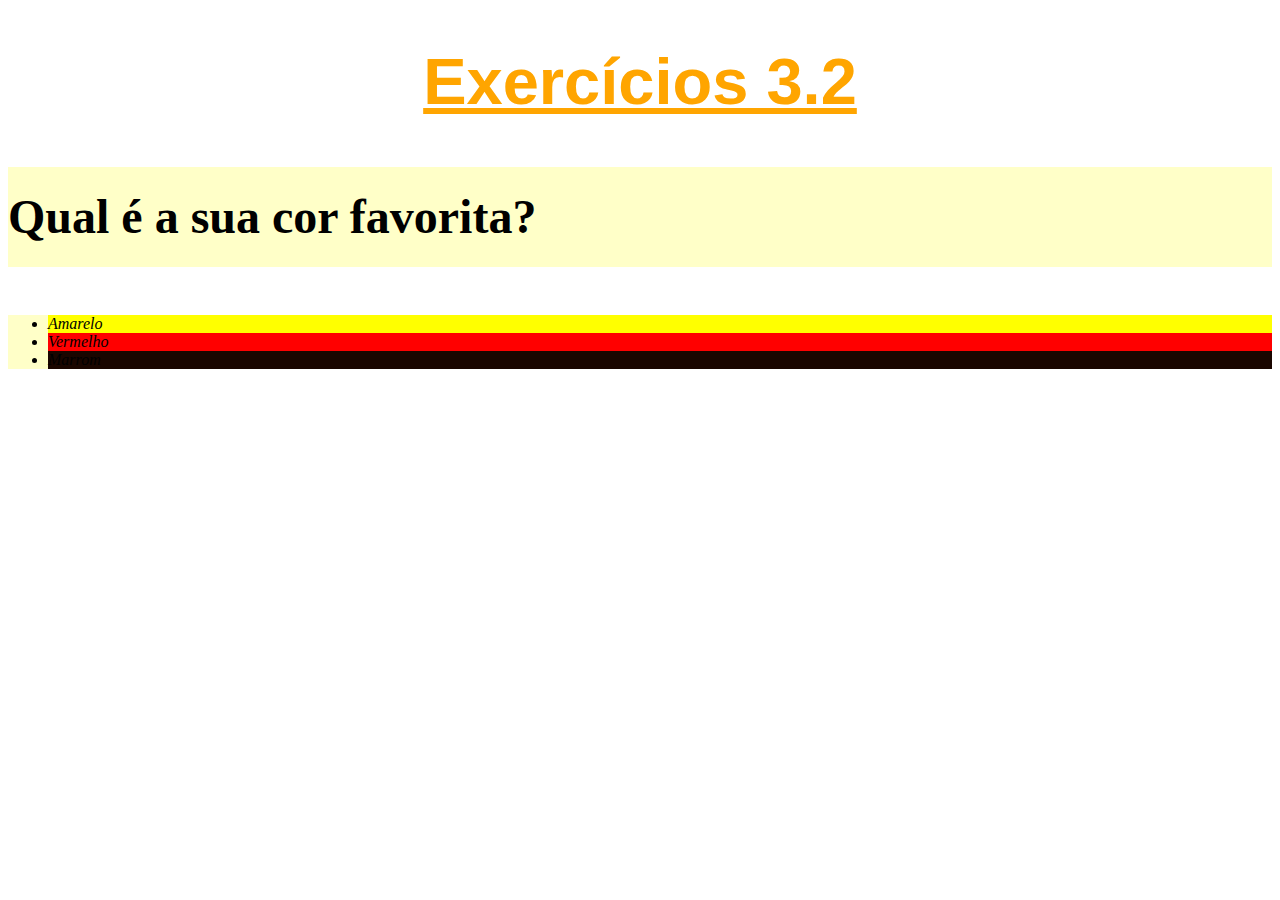
<file: fundamentos/bloco-03-introducao-a-html-e-css/bloco-03-02/index.html>
<!DOCTYPE html>
<html lang="pt-br">
  <head>
    <meta charset="UTF-8">
    <title>HTML</title>
    <style>
       h1{
            font-size: 65px;
            color: orange;
            font-family: sans-serif;
            text-align: center;
            text-decoration: underline;
        }
        .color-style{
            background-color: rgb(255, 400, 200);
        }
        p{
            font-weight: 600;
            font-size: 3em;
            line-height: 100px;
        }
        body{
            font-size: 16px;
        }
        ul{
            font-style: italic;
        }
        #yellow{
            background-color: yellow;
        }
        #red{
            background-color: red;
        }
        #brown{
            background-color: rgb(26, 6, 0);
        }
    </style>
  </head>
  <body>
    <h1>Exercícios 3.2</h1>
    <p class="color-style">Qual é a sua cor favorita?</p>
    <ul class="color-style">
    <li id="yellow">Amarelo</li>
      <li id="red">Vermelho</li>
      <li id="brown">Marrom</li>
    </ul>
  </body>
</html>
</file>
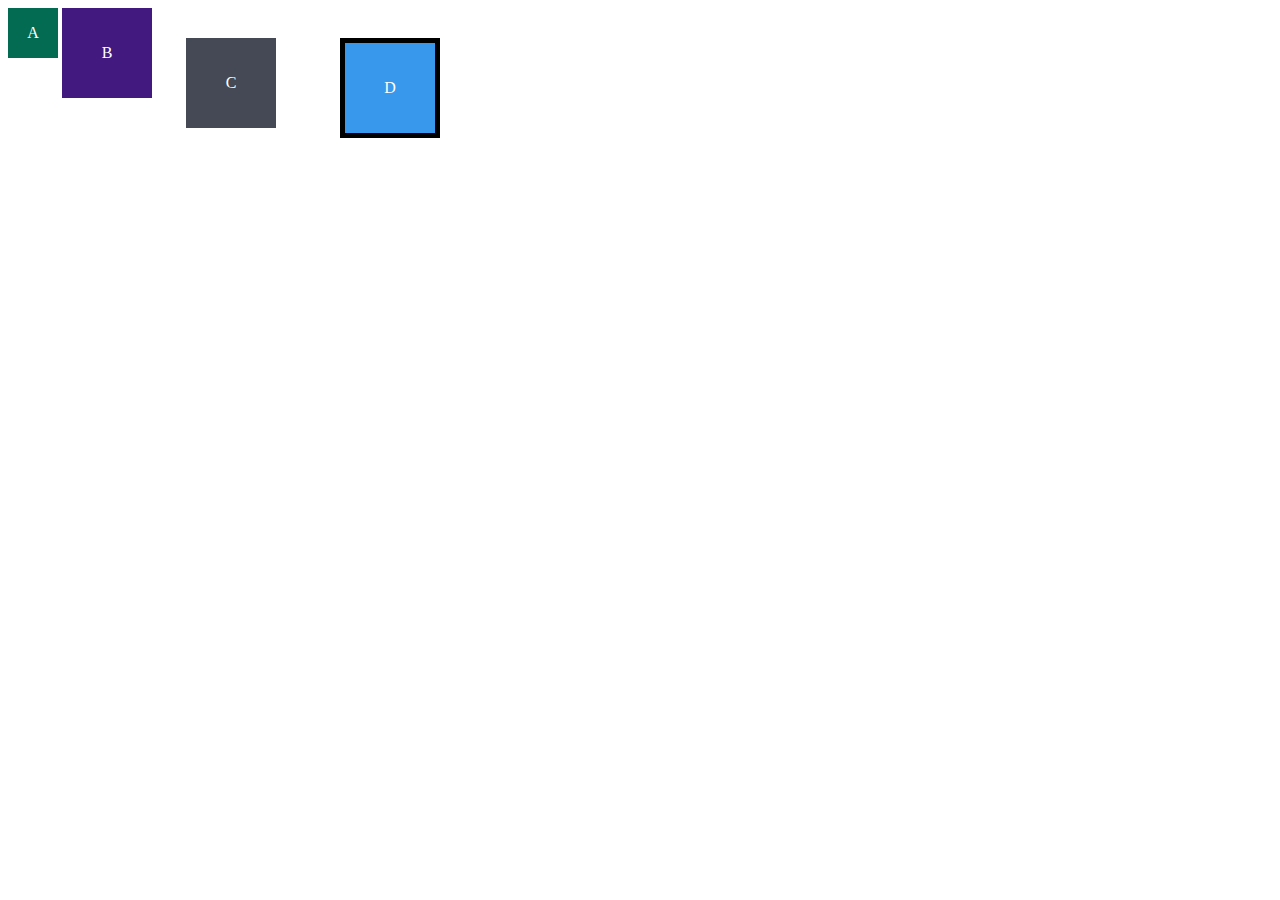
<file: fundamentos/bloco-03-introducao-a-html-e-css/bloco-03-03/index.html>
<!DOCTYPE html>
<html lang="en">
<head>
  <meta charset="UTF-8">
  <meta name="viewport" content="width=device-width, initial-scale=1.0">
  <title>Exercício de Fixação: box model</title>
  <link rel="stylesheet" href="style.css">
</head>
<body>
  <div class="caixa width-and-height" style="background: #036b52">A</div>
  <div class="caixa width-and-height padding" style="background: #41197f;">B</div>
  <div class="caixa width-and-height padding margin" style="background: #444955">C</div>
  <div class="caixa width-and-height padding margin border" style="background: #3898EC">D</div>
</body>
</html>
</file>
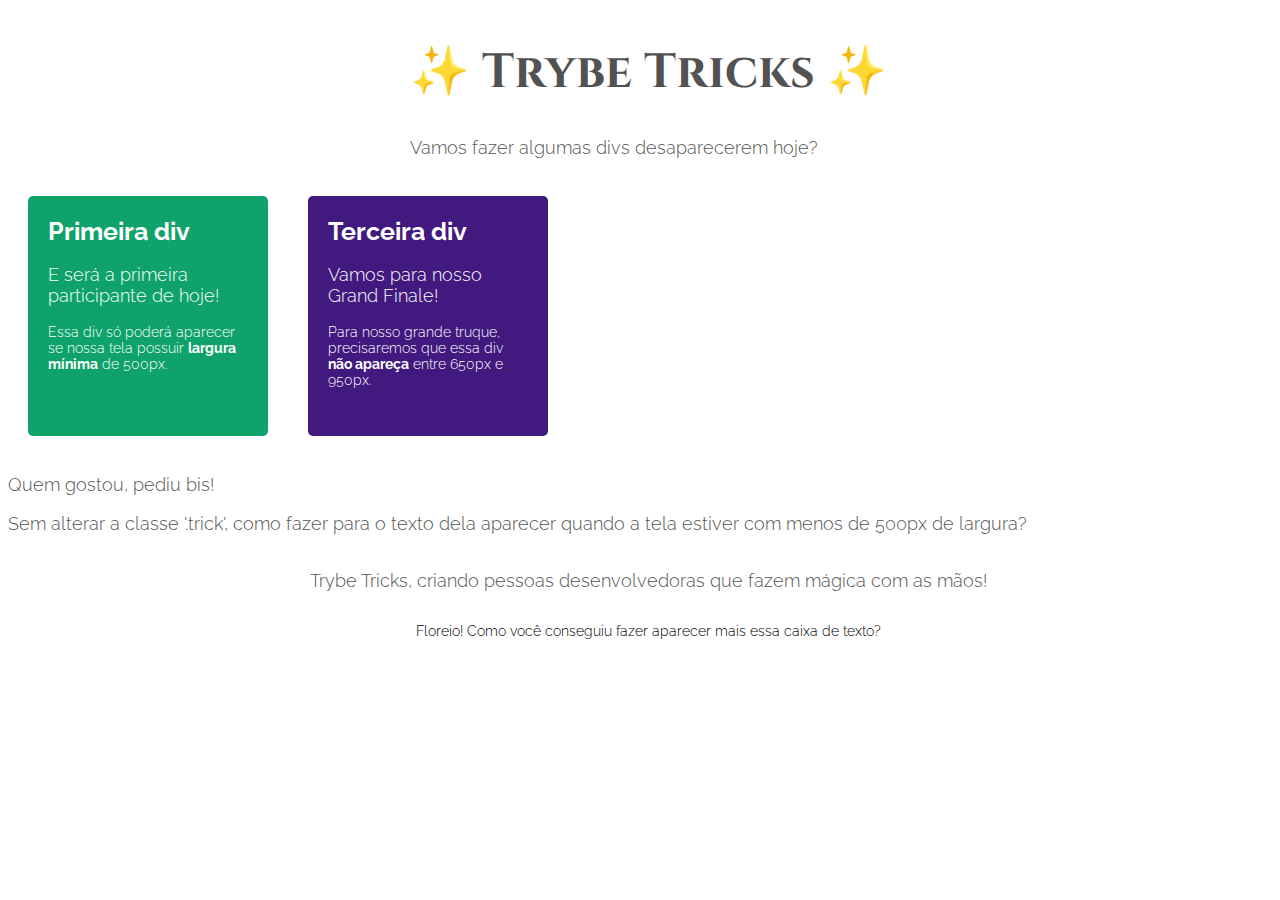
<file: fundamentos/bloco-06/dia5/index.html>
<!DOCTYPE html>
<html lang="pt-br">
  <head>
  <meta charset="UTF-8">
  <title>Media Queries</title>
  <meta name="viewport" content="width=device-width, initial-scale=1.0">
  <link rel="preconnect" href="https://fonts.gstatic.com">
  <link href="https://fonts.googleapis.com/css2?family=Cinzel&family=Raleway:wght@300;700&display=swap" rel="stylesheet">
  <link rel="stylesheet" href="style.css">
  </head>
  <body>
    <header>
      <h1 id="mySpotrybefy">✨ Trybe Tricks ✨</h1>
      <p>Vamos fazer algumas divs desaparecerem hoje?</p>
    </header>
    <main>
      <section class="cards">
        <div class="card">
          <h3>Primeira div</h3>
          <p>E será a primeira participante de hoje!</p>
          <p>Essa div só poderá aparecer se nossa tela possuir <strong>largura mínima</strong> de 500px.</p>
        </div>
        <div class="card">
          <h3>Segunda div</h3>
          <p>Ué, mas ela deveria aparecer aqui?</p>
          <p>Pois é! Mas essa div deverá aparecer apenas se a largura <strong>estiver entre</strong> 600px e 1000px.</p>
        </div>
        <div class="card">
          <h3>Terceira div</h3>
          <p>Vamos para nosso Grand Finale!</p>
          <p>Para nosso grande truque, precisaremos que essa div <strong>não apareça</strong> entre 650px e 950px.</p>
        </div>
        <div class="dont-show">
          <p>Quem gostou, pediu bis!</p>
          <p>Sem alterar a classe '.trick', como fazer para o texto dela aparecer quando a tela estiver com menos de 500px de largura?</p>
        </div>
      </section>
    </main>    
    <footer>
      <p>Trybe Tricks, criando pessoas desenvolvedoras que fazem mágica com as mãos!</p>
    </footer>
    <p class="trick">Floreio! Como você conseguiu fazer aparecer mais essa caixa de texto?</p>
  </body>
</html>
</file>
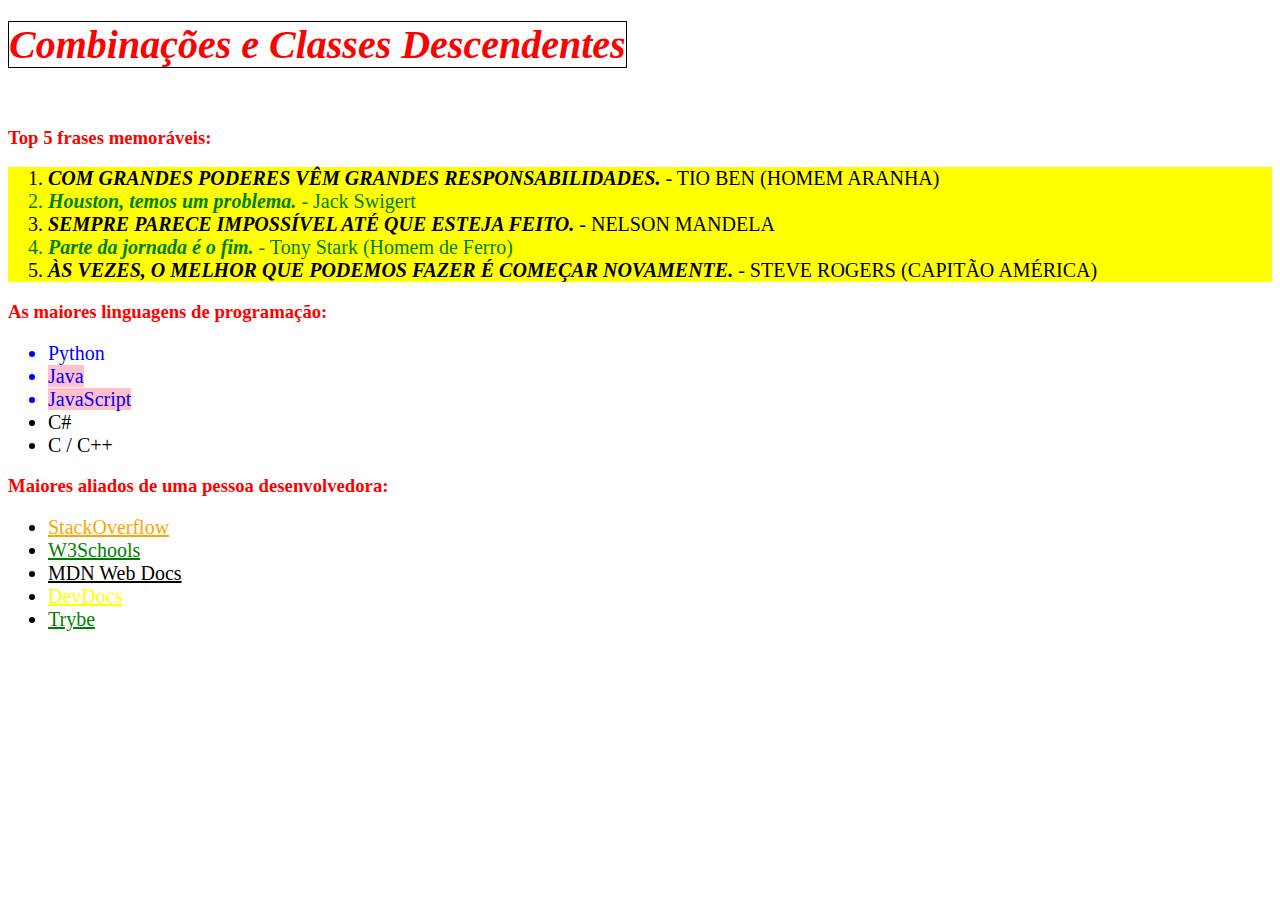
<file: fundamentos/bloco-03-introducao-a-html-e-css/bloco-03-03/4/index.html>
<!DOCTYPE html>
<html lang="pt-br">
  <head>
    <meta charset="UTF-8">
    <link rel="stylesheet" href="style.css">
    <title>#GoTrybe</title>
  </head>
  <body>
    <h1 class="header"><em>Combinações e Classes Descendentes</em></h1>
    <br />
    <h3 class="header">Top 5 frases memoráveis:</h3>
    <ol class="ordenada">
      <li class="ordenada impar"><em>Com grandes poderes vêm grandes responsabilidades.</em> - Tio Ben (Homem Aranha)</li>
      <li class="ordenada par"><em>Houston, temos um problema.</em> - Jack Swigert</li>
      <li class="ordenada impar"><em>Sempre parece impossível até que esteja feito.</em> - Nelson Mandela</li>
      <li class="ordenada par"><em>Parte da jornada é o fim.</em> - Tony Stark (Homem de Ferro)</li>
      <li class="ordenada impar"><em>Às vezes, o melhor que podemos fazer é começar novamente.</em> - Steve Rogers (Capitão América)</li>
    </ol>
    <h3 class="header">As maiores linguagens de programação:</h3>
    <ul>
        <li class="linguagens">Python</li>
        <li class="linguagens"><span>Java</li></span>
        <li class="linguagens"><span>JavaScript</li></span>
        <li>C#</li>
        <li>C / C++</li>
      </ul>
    <h3 class="header">Maiores aliados de uma pessoa desenvolvedora:</h3>
    <ul>
      <li>
        <a href="https://pt.stackoverflow.com/" target="_blank" class="orange">StackOverflow</a>
      </li>
      <li>
        <a href="https://www.w3schools.com/" target="_blank" class="green">W3Schools</a>
      </li>
      <li>
        <a href="https://developer.mozilla.org/pt-BR/" target="_blank" class="black">MDN Web Docs</a>
      </li>
      <li>
        <a href="https://devdocs.io/" target="_blank" class="yellow">DevDocs</a>
      </li>
      <li>
        <a href="https://app.betrybe.com/" target="_blank" class="green">Trybe</a>
      </li>
    </ul>
  </body>
</html>
</file>
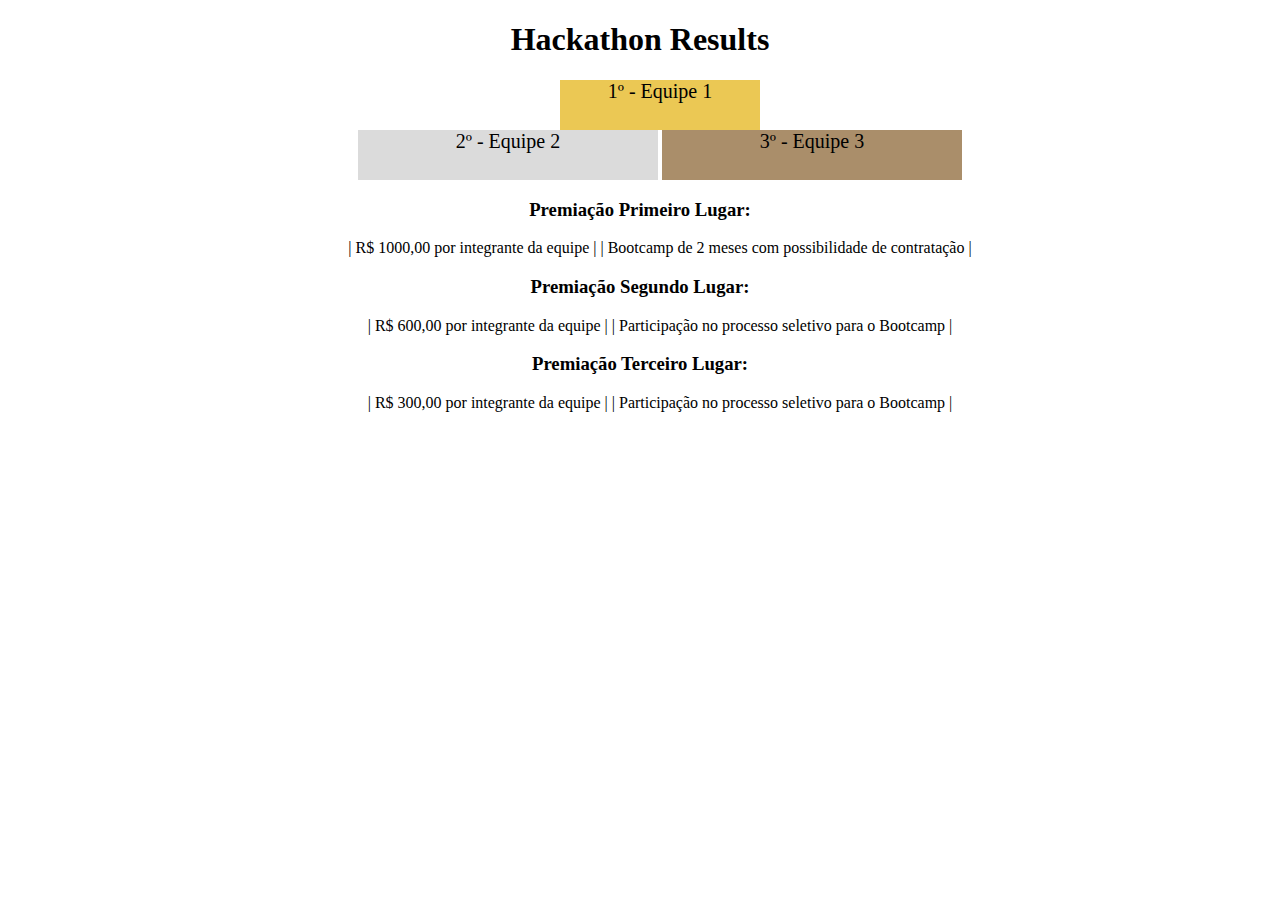
<file: fundamentos/bloco-03-introducao-a-html-e-css/bloco-03-04/exercicio01/index.html>
<!DOCTYPE html>
<html lang="pt">
  <head>
    <meta charset="UTF-8">
    <meta name="viewport" content="width=device-width, initial-scale=1.0">
    <title>Ranking</title>
    <link href="style.css" rel="stylesheet">
  </head>
  <body>
    <header>
      <h1>Hackathon Results</h1>
    </header>
    <section class="podium">
      <ul>
        <li class="first">1º - Equipe 1</li>
        <li class="second">2º - Equipe 2</li>
        <li class="third">3º - Equipe 3</li>
      </ul>
    </section>
    <section class="infos">
      <h3>Premiação Primeiro Lugar:</h3>
      <ul>
        <li class="prizes">| R$ 1000,00 por integrante da equipe |</li>
        <li class="prizes">| Bootcamp de 2 meses com possibilidade de contratação |</li>
      </ul>
      <h3>Premiação Segundo Lugar:</h3>
      <ul>
        <li class="prizes">| R$ 600,00 por integrante da equipe |</li>
        <li class="prizes">| Participação no processo seletivo para o Bootcamp |</li>
      </ul>
      <h3>Premiação Terceiro Lugar:</h3>
      <ul>
        <li class="prizes">| R$ 300,00 por integrante da equipe |</li>
        <li class="prizes">| Participação no processo seletivo para o Bootcamp |</li>
      </ul>
    </section>
  </body>
</html>
</file>
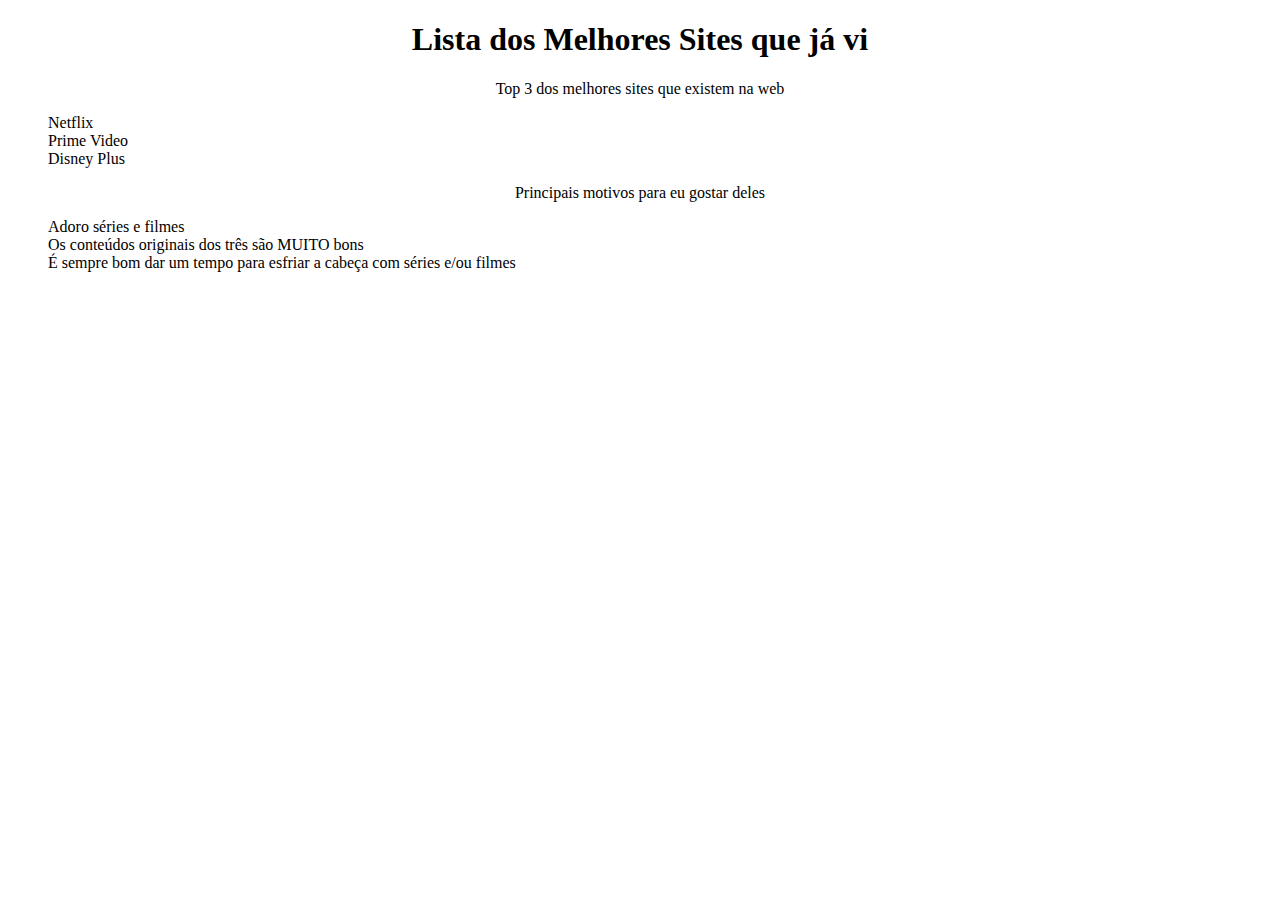
<file: fundamentos/bloco-03-introducao-a-html-e-css/bloco-03-03/3/3.1/index.html>
<!DOCTYPE html>
<html lang="pt-br">
  <head>
    <meta charset="UTF-8">
    <title>Agrupando Seletores</title>
    <link rel="stylesheet" href="style.css">
  </head>
  <body>
    <h1>Lista dos Melhores Sites que já vi</h1>
    <p>Top 3 dos melhores sites que existem na web</p>
    <ol>
        <li>Netflix</li>
        <li>Prime Video</li>
        <li>Disney Plus</li>
    </ol>
    <p>Principais motivos para eu gostar deles</p>
    <ul>
        <li> Adoro séries e filmes</li>
        <li> Os conteúdos originais dos três são MUITO bons</li>
        <li> É sempre bom dar um tempo para esfriar a cabeça com séries e/ou filmes</li>
    </ul>
  </body>
</html>
</file>
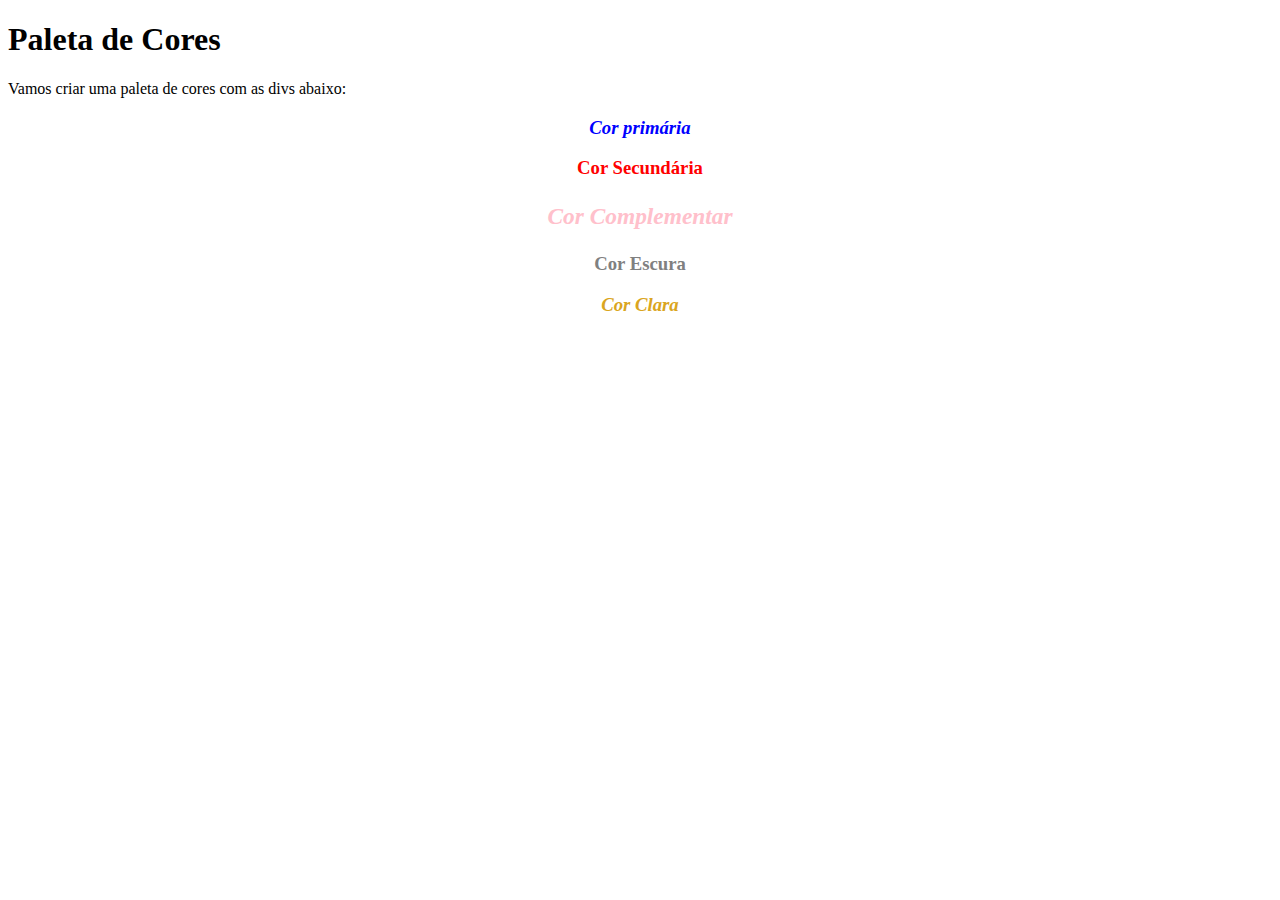
<file: fundamentos/bloco-03-introducao-a-html-e-css/bloco-03-03/3/3.2/index.html>
<!DOCTYPE html>
<html lang="pt-br">
<head>
  <meta charset="UTF-8">
  <title>Pseudoclasses</title>
  <link rel="stylesheet" href="style.css">
</head>
<body>
  <h1>Paleta de Cores</h1>
  <p>Vamos criar uma paleta de cores com as divs abaixo:</p>
  <div>
    <h3>Cor primária</h3>
  </div>
  <div>
    <h3>Cor Secundária</h3>
  </div>
  <div>
    <h3>Cor Complementar</h3>
  </div>
  <div>
    <h3>Cor Escura</h3>
  </div>
  <div>
    <h3>Cor Clara</h3>
  </div>
</body>
</html>
</file>
<file: fundamentos/bloco-03-introducao-a-html-e-css/bloco-03-03/style.css>
.caixa {
    color: white;
    display: inline-block;
    line-height: 50px;
    text-align: center;
    vertical-align: top;
  }
  
  .width-and-height {
    height: 50px;
    width: 50px;
  }
  
  /* insira na classe abaixo um padding de 20px para aplicá-lo aos itens B, C e D */
  .padding {
  padding: 20px;
  }
  
  /* insira na classe abaixo uma margem de 30px para aplicá-la aos itens C e D */
  .margin {
  margin: 30px;
  }
  
  /* insira na classe abaixo uma borda com valor '5px solid black' para aplicá-la ao item D */
  .border {
  border: 5px solid black;  
  }
</file>
<file: fundamentos/bloco-06/dia5/style.css>
body {
  align-items: center;
  color: #525252;
  display: flex;
  flex-flow: column wrap;
  font-family: Raleway, sans-serif;
  justify-content: center;
  overflow: hidden;
  width: 100vw;
}

h1 {
  font-family: Cinzel, serif;
  font-size: 48px;
}

h3 {
  font-size: 25px;
  margin: 0;
}

p {
  font-size: 18px;
  font-weight: 300;
}

@media (min-width: 500px) {
p.trick {
  color: black;
  font-size: 14px;
}
}

p strong {
  font-weight: 700;
}

.card p:nth-last-child(1) {
  align-self: flex-end;
  font-size: 14px;
}

.cards {
  display: flex;
  flex-flow: row wrap;
}

.card {
  border-radius: 5px;
  color: white;
  display: none;
  flex-flow: row wrap;
  height: 200px;
  margin: 20px;
  padding: 20px;
  width: 200px;
}

@media (min-width: 500px) {
.card:nth-of-type(1) {
  background-color: #0fa36b;
  display: block;
}
}

@media (min-width: 600px) and (max-width: 1000px) {
.card:nth-of-type(2) {
  background-color: #0255c2;
  display: block;
}
}

@media (max-width: 650px) {
.card:nth-of-type(3) {
  background-color: #41197f;
  display: block;
}
}

@media (min-width: 950px) {
.card:nth-of-type(3) {
  background-color: #41197f;
  display: block;
}
}
</file>
<file: fundamentos/bloco-03-introducao-a-html-e-css/bloco-03-03/4/style.css>
.ordenada {
    background-color: yellow;
}
.par {
    color: green;
}
.impar {
    text-transform: uppercase;
}
.header {
    color: red;
}
.header em {
    font-size: 40px;
    border: 1px solid black;
}
li {
    font-size: 20px;
}
li em {
    font-weight: bold;
}
.linguagens {
    color: blue;
}
span {
    background-color: pink;
}
li a:hover {
    font-weight: bold;
}
.orange {
    color: orange
}
.green {
    color: green
}
.black {
    color: black;
}
.yellow {
    color: yellow;
}
</file>
<file: fundamentos/bloco-03-introducao-a-html-e-css/bloco-03-04/exercicio01/style.css>
h1 {
    text-align: center;
  }

  .podium {
    text-align: center;
    margin: auto;
  }
  .first {
    background-color: rgb(235, 200, 84);
    font-size: 20px;
    height: 50px;
    text-align: center;
    width: 200px;
    display: block;
    margin: auto;
  }

  .second {
    background-color: rgb(219, 219, 219);
    font-size: 20px;
    height: 50px;
    text-align: center;
    width: 300px;
    display: inline-block;
    margin: auto;
  }

  .third {
    background-color: rgb(170, 142, 106);
    font-size: 20px;
    height: 50px;
    text-align: center;
    width: 300px;
    display: inline-block;
    margin: auto;
  }

  .infos {
    text-align: center;
  }

  .prizes {
    text-align: center;
    display: inline;
  }
</file>
<file: fundamentos/bloco-03-introducao-a-html-e-css/bloco-03-03/3/3.1/style.css>
p, h1 {
    text-align: center;
}
li:hover {
    background-color: #f5f5f5;
    
}
li:active {
    color:aquamarine;
}
ol, ul {
    list-style: none;
}
</file>
<file: fundamentos/bloco-03-introducao-a-html-e-css/bloco-03-03/3/3.2/style.css>
div:nth-of-type(1) {
    color: blue;
    text-align: center;
    font-style: italic;
}
div:nth-of-type(2) {
    color: red;
    text-align: center;
}
div:nth-of-type(3) {
    color: pink;
    text-align: center;
    font-size: 20px;
    font-style: italic;
}
div:nth-of-type(4) {
    color:gray;
    text-align: center;
}
div:nth-of-type(5) {
    color: goldenrod;
    text-align: center;
    font-style: italic;
}
div:hover {
    border: 5px solid;
}
</file>
